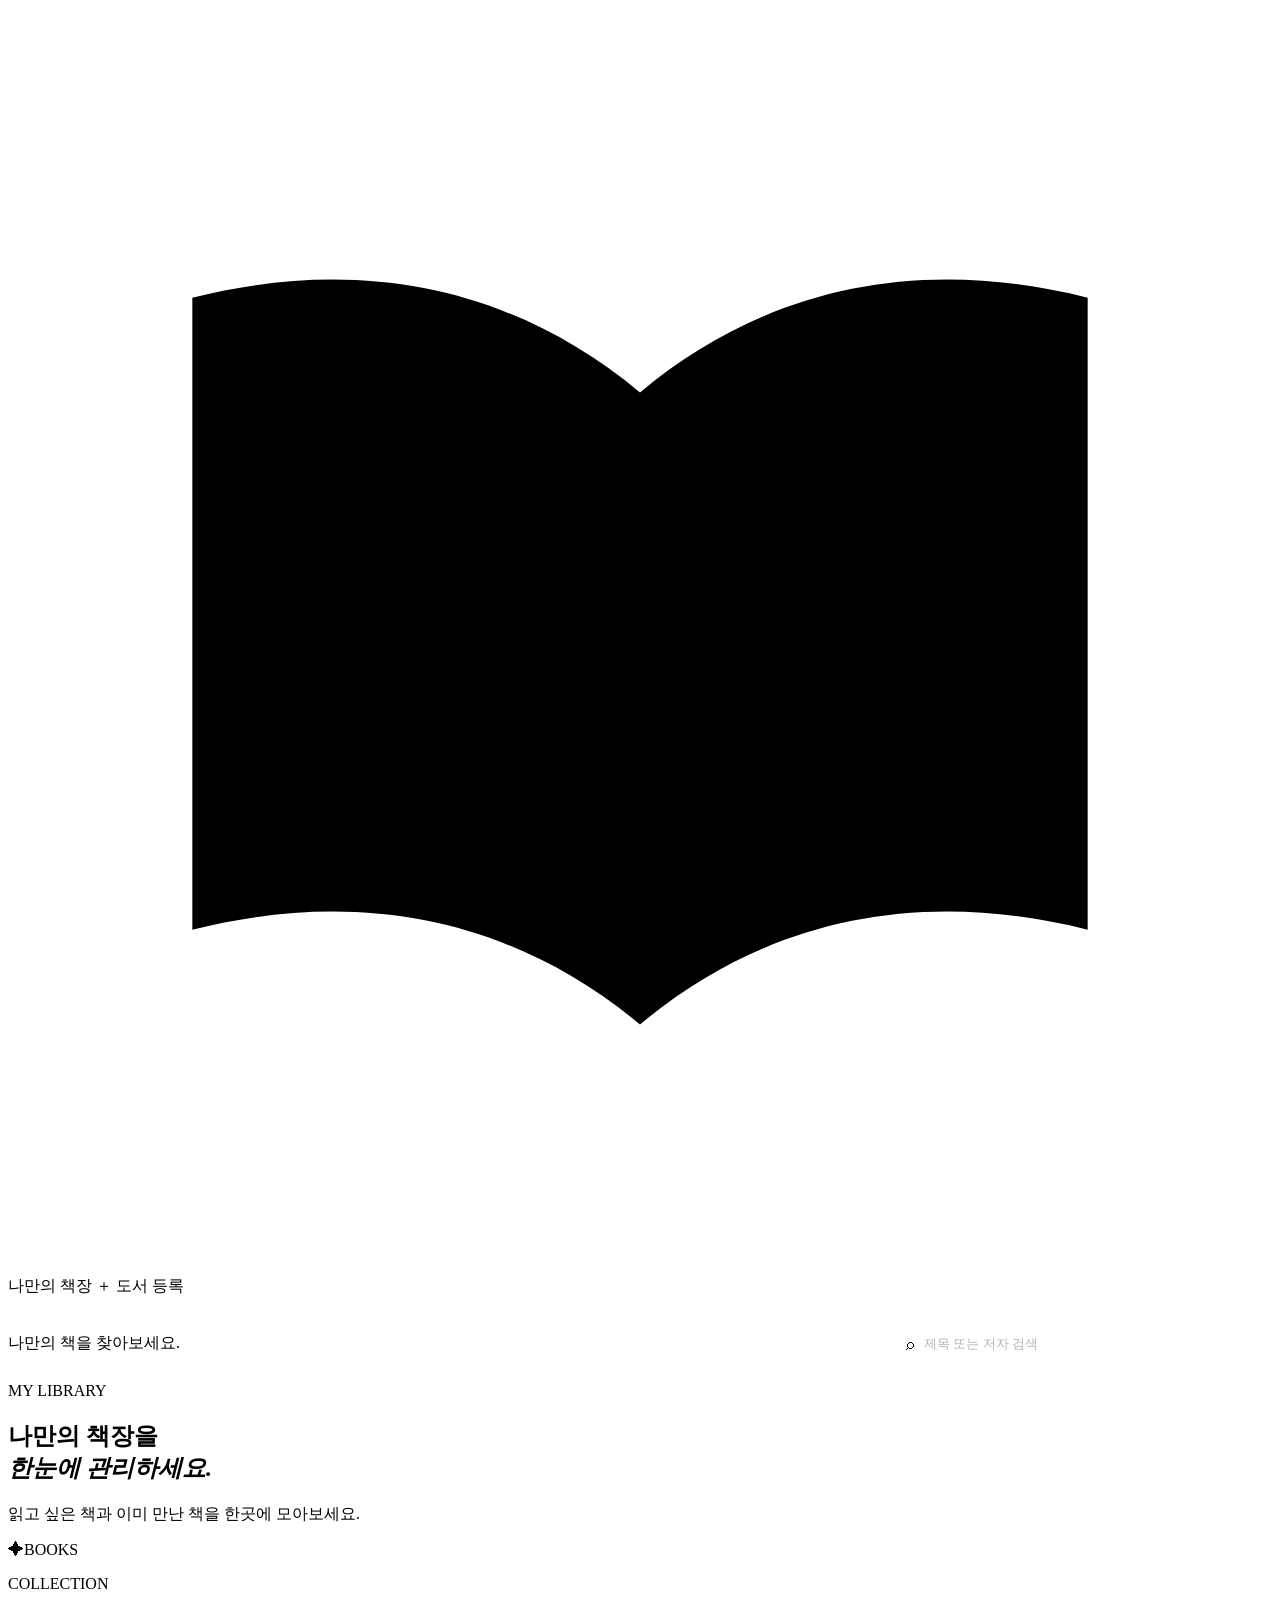
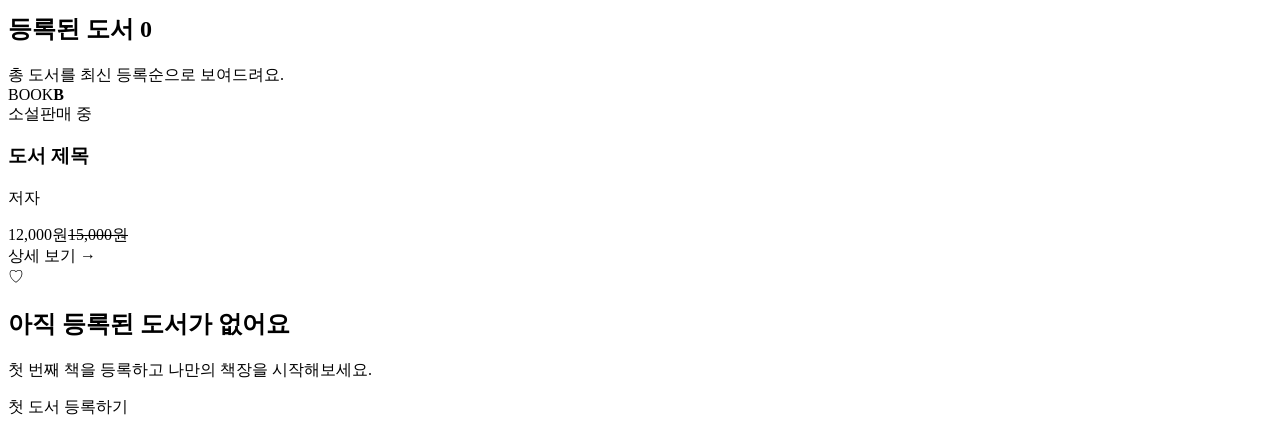
<file: src/main/resources/templates/index.html>
<!doctype html>
<html lang="ko" xmlns:th="http://www.thymeleaf.org">
<head>
    <meta charset="UTF-8">
    <meta name="viewport" content="width=device-width, initial-scale=1.0">
    <title>책장 | 도서 관리</title>
    <link rel="stylesheet" th:href="@{/css/style.css}">
    <style>.home-toolbar{display:flex;align-items:center;justify-content:space-between;gap:18px;margin:24px 0 0}.search-form{display:flex;align-items:center;gap:8px;width:min(360px,100%);background:#fff;border:1px solid var(--line);border-radius:11px;padding:5px 6px 5px 14px}.search-form:focus-within{border-color:var(--accent);box-shadow:0 0 0 3px #e875541f}.search-form input{min-width:0;flex:1;border:0;outline:0;background:transparent;color:var(--ink);font:inherit;font-size:13px}.search-form input::placeholder{color:#b0b5bd}.search-form button{border:0;border-radius:8px;background:var(--navy);color:#fff;padding:9px 13px;font:inherit;font-size:12px;font-weight:700;cursor:pointer}.search-form button:hover{background:#33445d}@media(max-width:760px){.home-toolbar{align-items:stretch;flex-direction:column}.search-form{width:100%}}</style>
</head>
<body>
<main class="shell">
    <header class="topbar">
        <a class="brand" th:href="@{/books}" aria-label="나만의 책장 홈"><span class="brand-mark" aria-hidden="true"><svg viewBox="0 0 24 24"><path d="M3.5 5.5c3.2-.8 6.1-.2 8.5 1.8v12c-2.4-2-5.3-2.6-8.5-1.8v-12Z"/><path d="M20.5 5.5c-3.2-.8-6.1-.2-8.5 1.8v12c2.4-2 5.3-2.6 8.5-1.8v-12Z"/></svg></span><span>나만의 책장</span></a>
        <a class="button button-primary" th:href="@{/books/new}"><span aria-hidden="true">＋</span> 도서 등록</a>
    </header>
    <div class="home-toolbar"><span class="muted">나만의 책을 찾아보세요.</span><form class="search-form" method="get" th:action="@{/books}"><span aria-hidden="true">⌕</span><input name="keyword" th:value="${keyword}" placeholder="제목 또는 저자 검색"><button type="submit">검색</button></form></div>
    <section class="hero">
        <div><p class="eyebrow">MY LIBRARY</p><h1>나만의 책장을<br><em>한눈에 관리하세요.</em></h1><p class="hero-copy">읽고 싶은 책과 이미 만난 책을 한곳에 모아보세요.</p></div>
        <div class="hero-art" aria-hidden="true"><span>✦</span><span>BOOKS</span></div>
    </section>
    <section class="section-heading"><div><p class="eyebrow">COLLECTION</p><h2>등록된 도서 <span th:text="${books == null ? 0 : #lists.size(books)}">0</span></h2></div><span class="muted">총 도서를 최신 등록순으로 보여드려요.</span></section>
    <section class="book-grid" th:if="${books != null and !#lists.isEmpty(books)}">
        <article class="book-card" th:each="book : ${books}">
            <div class="book-cover"><span th:text="${book.category ?: 'BOOK'}">BOOK</span><strong th:text="${book.title != null and !book.title.isEmpty() ? book.title.substring(0, 1) : 'B'}">B</strong></div>
            <div class="book-info"><div class="book-meta"><span class="tag" th:text="${book.category}">소설</span><span class="availability" th:classappend="${book.isAvailable ? ' is-available' : ''}" th:text="${book.isAvailable ? '판매 중' : '품절'}">판매 중</span></div><h3 th:text="${book.title}">도서 제목</h3><p class="author" th:text="${book.author}">저자</p><div class="price-row"><span class="price" th:text="${#numbers.formatInteger(book.discountPrice, 0, 'COMMA')} + '원'">12,000원</span><del th:if="${book.price != book.discountPrice}" th:text="${#numbers.formatInteger(book.price, 0, 'COMMA')} + '원'">15,000원</del></div></div>
            <a class="card-link" th:href="@{/books/{id}(id=${book.id})}">상세 보기 <span aria-hidden="true">→</span></a>
        </article>
    </section>
    <section class="empty-state" th:if="${books == null or #lists.isEmpty(books)}"><div class="empty-icon">♡</div><h2>아직 등록된 도서가 없어요</h2><p>첫 번째 책을 등록하고 나만의 책장을 시작해보세요.</p><a class="button button-primary" th:href="@{/books/new}">첫 도서 등록하기</a></section>

</main>
</body>
</html>
</file>
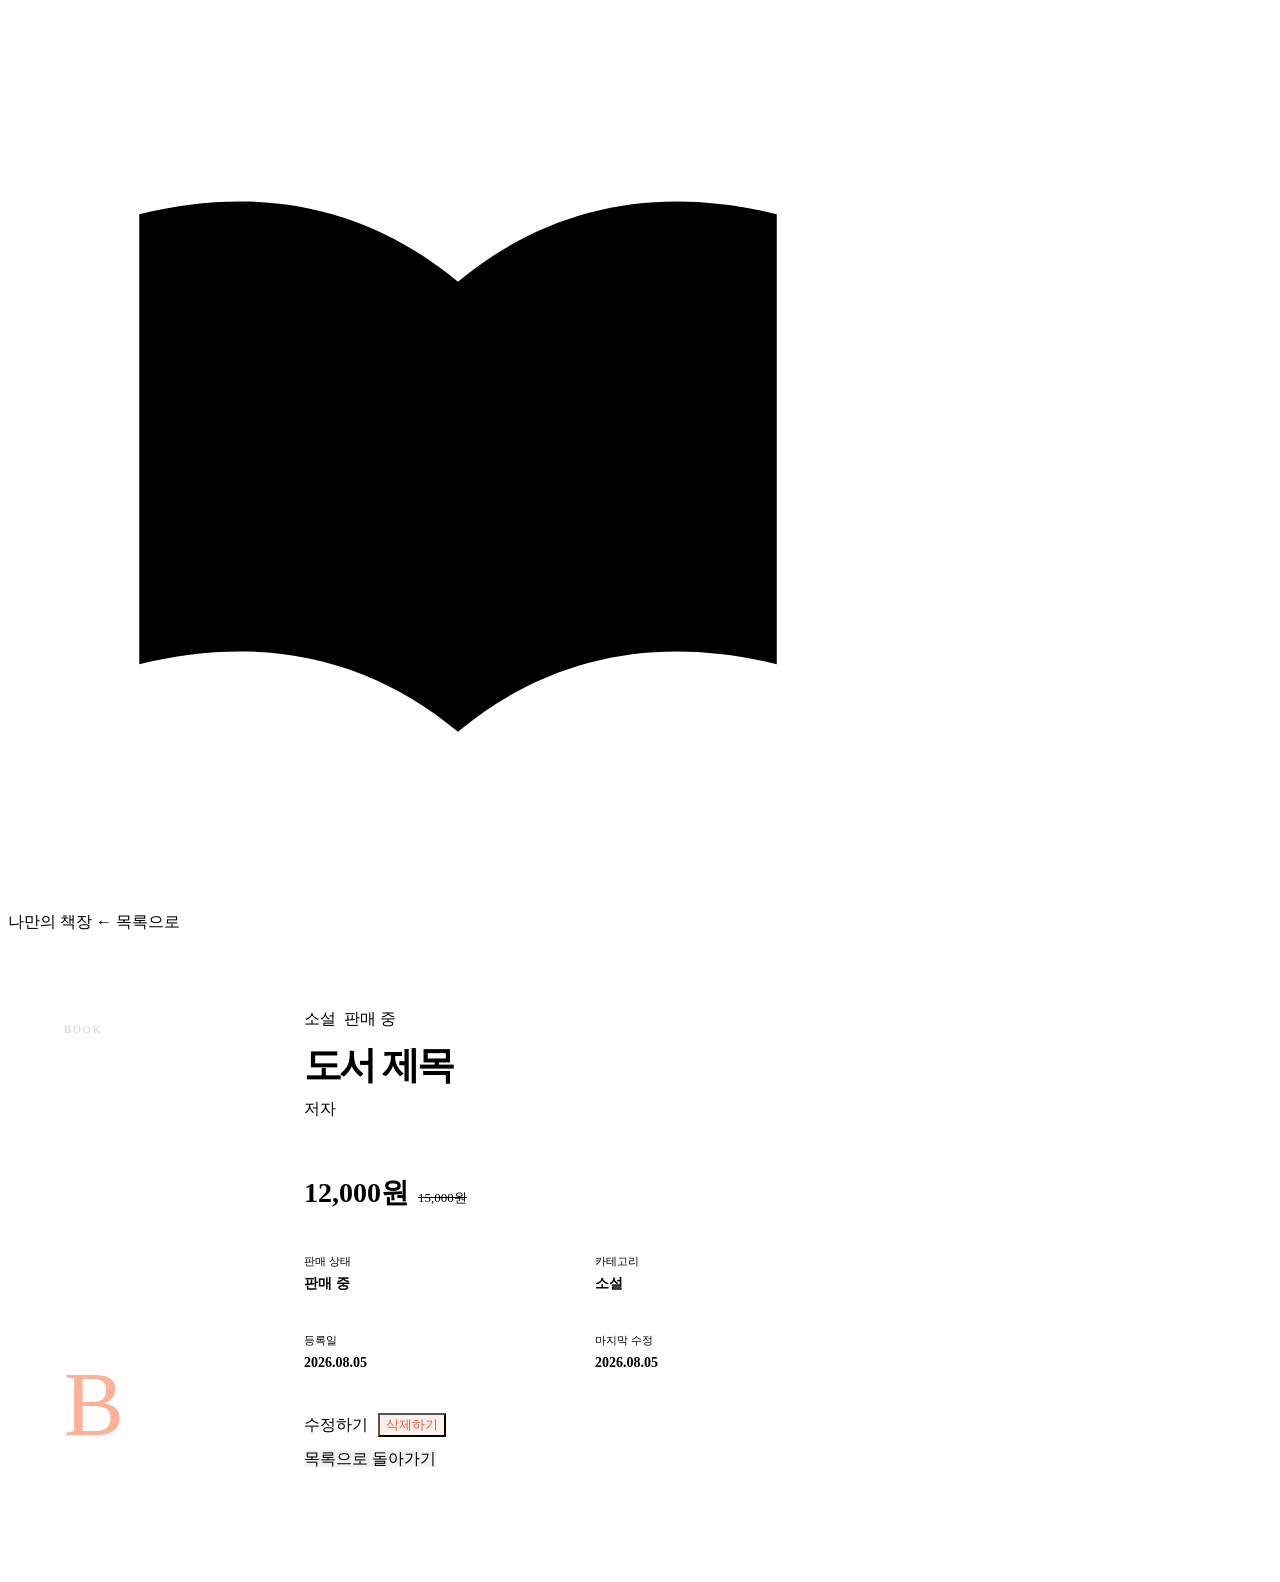
<file: src/main/resources/templates/detail.html>
<!doctype html>
<html lang="ko" xmlns:th="http://www.thymeleaf.org">
<head>
    <meta charset="UTF-8">
    <meta name="viewport" content="width=device-width, initial-scale=1.0">
    <title>도서 상세 | 책장</title>
    <link rel="stylesheet" th:href="@{/css/style.css}">
    <style>
        .detail-shell{max-width:900px}.detail-card{display:grid;grid-template-columns:220px 1fr;gap:42px;background:#fff;border:1px solid var(--line);border-radius:22px;padding:34px;margin:34px 0 70px}.detail-cover{min-height:300px;border-radius:14px;background:linear-gradient(145deg,var(--navy),#51647d);color:#fff;padding:22px;display:flex;flex-direction:column;justify-content:space-between}.detail-cover span{font-size:11px;letter-spacing:.16em;color:#c8d1df}.detail-cover strong{font:90px Georgia,serif;color:#ffb198}.detail-content{padding:8px 0}.detail-content h1{font-size:38px;letter-spacing:-.07em;margin:10px 0 8px}.detail-author{color:var(--muted);margin:0 0 30px}.detail-badges{display:flex;gap:8px;align-items:center}.detail-price{display:flex;align-items:baseline;gap:9px;border-top:1px solid var(--line);padding-top:24px;margin-top:24px}.detail-price strong{font-size:28px}.detail-price del{font-size:13px;color:var(--muted)}.detail-info{display:grid;grid-template-columns:1fr 1fr;gap:12px;margin-top:28px}.info-item{padding:14px 0;border-top:1px solid var(--line)}.info-item span{display:block;color:var(--muted);font-size:11px;margin-bottom:5px}.info-item strong{font-size:14px}.status-available{color:#45a476}.detail-actions{display:flex;align-items:center;gap:10px;margin:28px 0 12px}.detail-actions form{margin:0}.button-danger{background:#fff0ed;color:#d85c3d;box-shadow:none}.button-danger:hover{background:#ffe2db}.card-link{display:inline-flex;align-items:center;gap:5px;color:var(--accent);font-size:12px;font-weight:800;text-decoration:none;margin-top:auto;white-space:nowrap}.card-link:hover{color:var(--accent-dark)}.button-quiet{color:var(--muted);background:#f1f2f4;box-shadow:none}.button-quiet:hover{background:#e5e7eb}@media(max-width:760px){.detail-card{grid-template-columns:1fr;gap:26px;padding:22px}.detail-cover{min-height:220px}.detail-cover strong{font-size:70px}.detail-content h1{font-size:30px}.detail-info{grid-template-columns:1fr}.topbar{height:74px}.detail-actions .button{padding-inline:13px}}
    </style>
</head>
<body>
<main class="shell detail-shell" th:object="${bookData}">
    <header class="topbar">
        <a class="brand" th:href="@{/books}" aria-label="나만의 책장 홈"><span class="brand-mark" aria-hidden="true"><svg viewBox="0 0 24 24"><path d="M3.5 5.5c3.2-.8 6.1-.2 8.5 1.8v12c-2.4-2-5.3-2.6-8.5-1.8v-12Z"/><path d="M20.5 5.5c-3.2-.8-6.1-.2-8.5 1.8v12c2.4-2 5.3-2.6 8.5-1.8v-12Z"/></svg></span><span>나만의 책장</span></a>
        <a class="back-link" th:href="@{/books}">← 목록으로</a>
    </header>
    <section class="detail-card">
        <div class="detail-cover"><span th:text="*{category ?: 'BOOK'}">BOOK</span><strong th:text="*{title != null and !title.isEmpty() ? title.substring(0, 1) : 'B'}">B</strong></div>
        <div class="detail-content">
            <div class="detail-badges"><span class="tag" th:text="*{category}">소설</span><span class="availability" th:classappend="*{isAvailable ? ' is-available' : ''}" th:text="*{isAvailable ? '판매 중' : '품절'}">판매 중</span></div>
            <h1 th:text="*{title}">도서 제목</h1>
            <p class="detail-author" th:text="*{author}">저자</p>
            <div class="detail-price"><strong th:text="${#numbers.formatInteger(bookData.discountPrice, 0, 'COMMA')} + '원'">12,000원</strong><del th:if="*{price != discountPrice}" th:text="${#numbers.formatInteger(bookData.price, 0, 'COMMA')} + '원'">15,000원</del></div>
            <div class="detail-info">
                <div class="info-item"><span>판매 상태</span><strong th:classappend="*{isAvailable ? ' status-available' : ''}" th:text="*{isAvailable ? '판매 중' : '판매 종료'}">판매 중</strong></div><div class="info-item"><span>카테고리</span><strong th:text="*{category}">소설</strong></div><div class="info-item"><span>등록일</span><strong th:text="*{createdAt}">2026.08.05</strong></div><div class="info-item"><span>마지막 수정</span><strong th:text="*{updatedAt}">2026.08.05</strong></div>
            </div>
            <div class="detail-actions"><a class="button button-primary" th:href="@{/books/{id}/edit(id=${bookData.id})}">수정하기</a><form method="post" th:action="@{/books/{id}/delete(id=${bookData.id})}" onsubmit="return confirm('이 도서를 삭제할까요?');"><button class="button button-danger" type="submit">삭제하기</button></form></div>
            <a class="button button-quiet" th:href="@{/books}">목록으로 돌아가기</a>
        </div>
    </section>
</main>
</body>
</html>
</file>
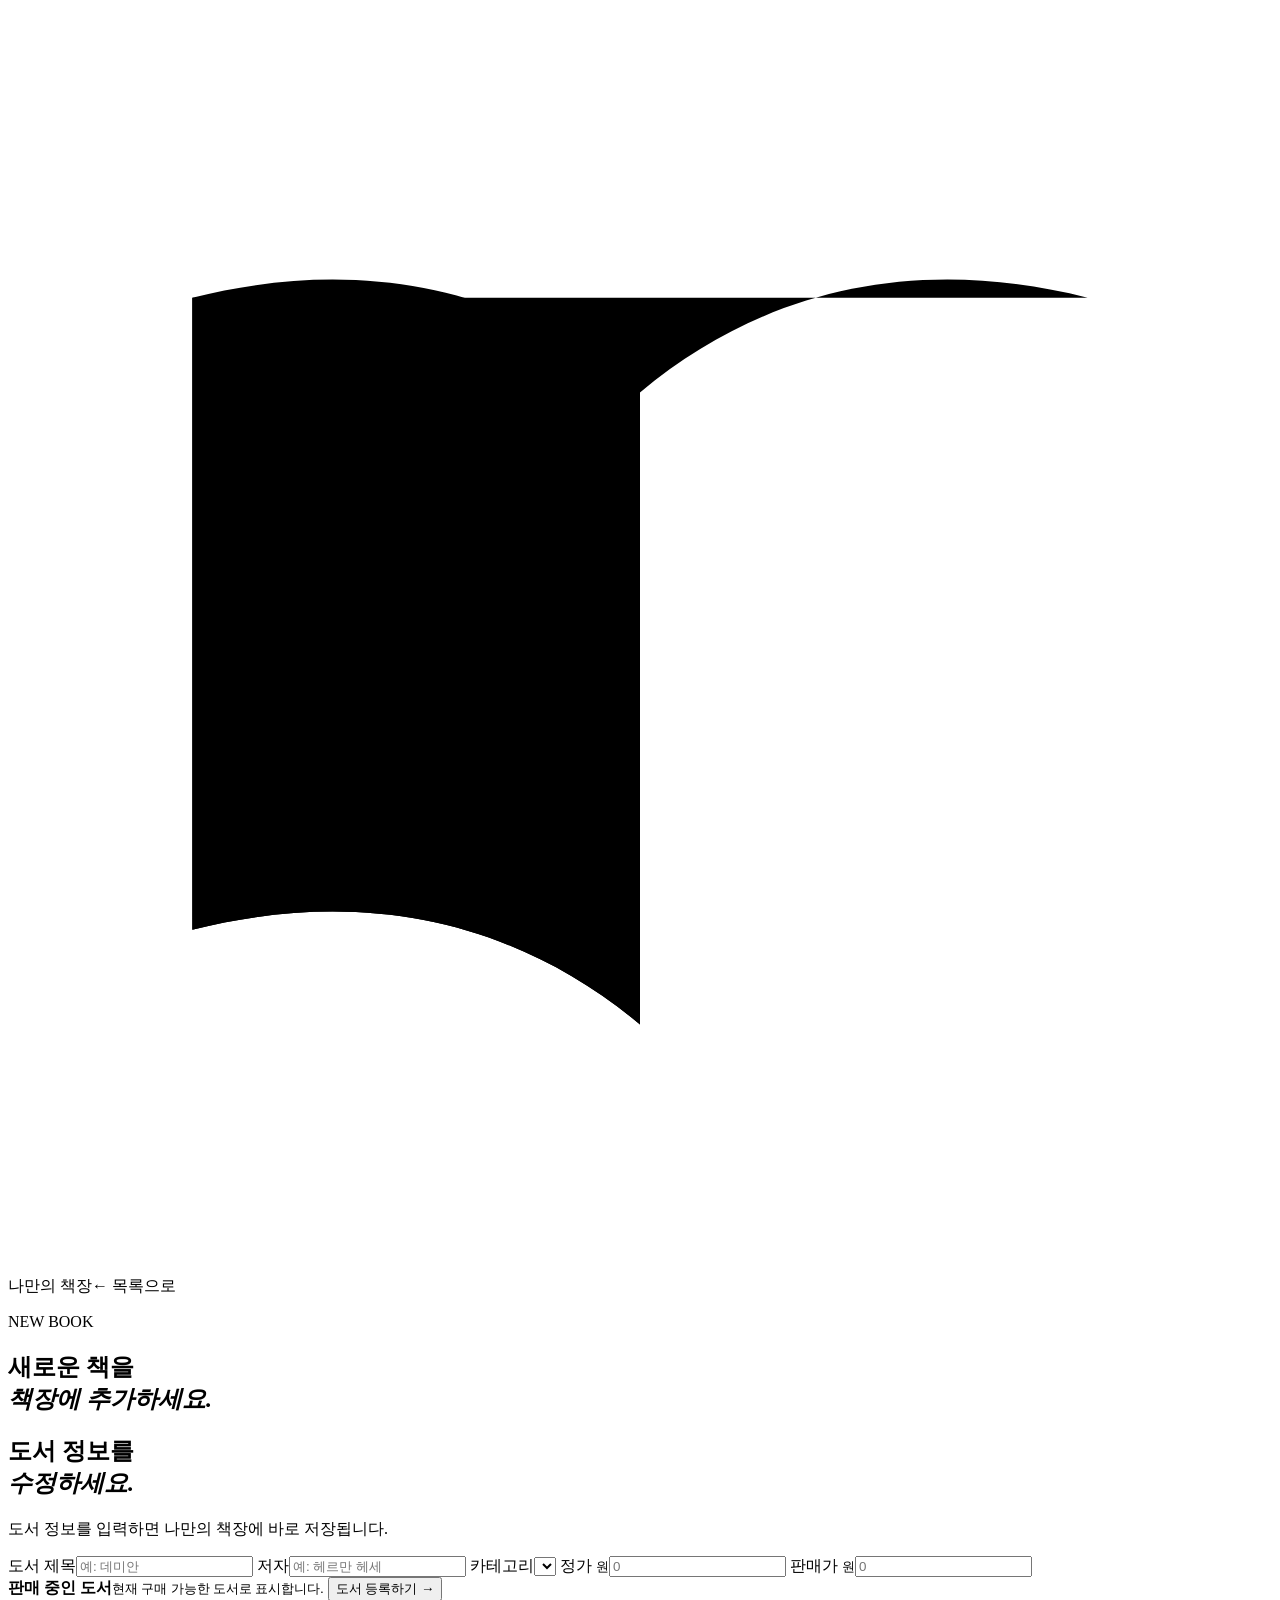
<file: src/main/resources/templates/form.html>
<!doctype html>
<html lang="ko" xmlns:th="http://www.thymeleaf.org">
<head><meta charset="UTF-8"><meta name="viewport" content="width=device-width, initial-scale=1.0"><title th:text="${editMode} ? '도서 수정 | 나만의 책장' : '새 도서 등록 | 나만의 책장'">도서 등록 | 나만의 책장</title><link rel="stylesheet" th:href="@{/css/style.css}"><style>.switch-row{cursor:pointer}.switch-row input[type="checkbox"]{position:absolute;inset:0;width:100%;height:100%;margin:0;opacity:0;cursor:pointer;z-index:2}.switch-row .switch{pointer-events:none}.switch-row input[type="hidden"]{display:none}.switch-row input[type="checkbox"]:checked ~ .switch{background:var(--accent)}.switch-row input[type="checkbox"]:checked ~ .switch:after{transform:translateX(18px)}</style></head>
<body>
<main class="shell form-shell">
    <header class="topbar"><a class="brand" th:href="@{/books}" aria-label="나만의 책장 홈"><span class="brand-mark" aria-hidden="true"><svg viewBox="0 0 24 24"><path d="M3.5 5.5c3.2-.8 6.1-.2 8.5 1.8v12c-2.4-2-5.3-2.6-8.5-1.8v-12Z"/><path d="M20.5 5.5c-3.2-.8-6.1-.2-8.5 1.8v12c-2.4-2-5.3-2.6-8.5-1.8v-12Z"/></svg></span><span>나만의 책장</span></a><a class="back-link" th:href="@{/books}">← 목록으로</a></header>
    <section class="form-heading"><p class="eyebrow" th:text="${editMode} ? 'EDIT BOOK' : 'NEW BOOK'">NEW BOOK</p><h1 th:if="${!editMode}">새로운 책을<br><em>책장에 추가하세요.</em></h1><h1 th:if="${editMode}">도서 정보를<br><em>수정하세요.</em></h1><p class="hero-copy">도서 정보를 입력하면 나만의 책장에 바로 저장됩니다.</p></section>
    <section class="form-card"><form method="post" th:action="${formAction}" th:object="${bookForm}">
        <div class="form-grid">
            <label class="field field-wide"><span>도서 제목</span><input th:field="*{title}" placeholder="예: 데미안" required></label>
            <label class="field"><span>저자</span><input th:field="*{author}" placeholder="예: 헤르만 헤세" required></label>
            <label class="field"><span>카테고리</span><select th:field="*{category}" required><option th:each="cat : ${categories}" th:value="${cat}" th:text="${cat}"></option></select></label>
            <label class="field"><span>정가 <small>원</small></span><input type="number" min="0" th:field="*{price}" placeholder="0" required></label>
            <label class="field"><span>판매가 <small>원</small></span><input type="number" min="0" th:field="*{discountPrice}" placeholder="0" required></label>
        </div>
        <label class="switch-row"><span><strong>판매 중인 도서</strong><small>현재 구매 가능한 도서로 표시합니다.</small></span><input type="checkbox" th:field="*{isAvailable}"><span class="switch" aria-hidden="true"></span></label>
        <button class="button button-primary submit-button" type="submit" th:text="${editMode} ? '변경사항 저장하기 →' : '도서 등록하기 →'">도서 등록하기 →</button>
    </form></section>
</main>
</body>
</html>
</file>
